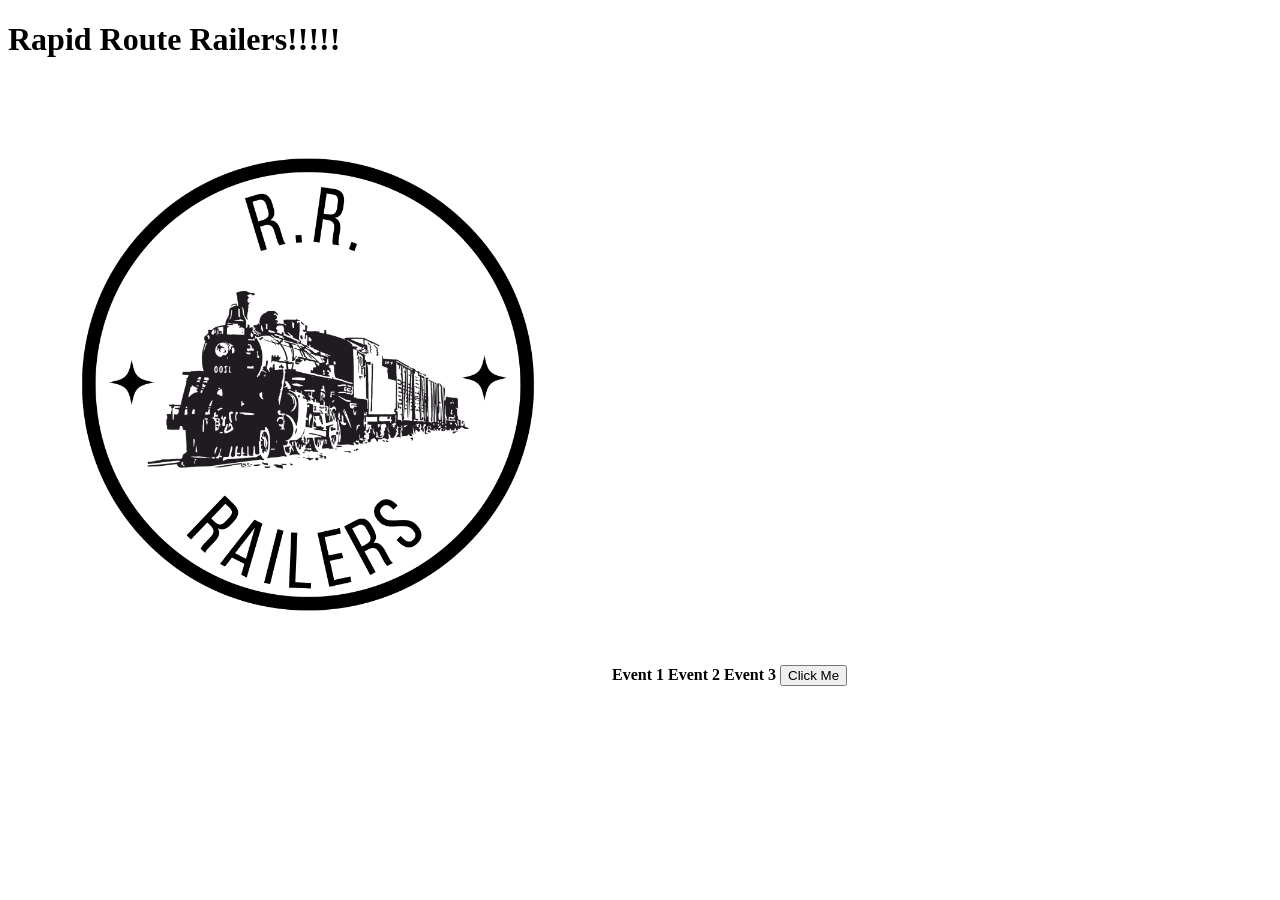
<file: excess/index.html>
<!DOCTYPE html>
<html lang="en">

<head>
    <meta charset="UTF-8">
    <meta name="viewport" content="width=device-width, initial-scale=1.0">
    <title>Document</title>
</head>

<body>
    <h1>Rapid Route Railers!!!!!</h1>
    <img src="RapidRouteRailersLogo.png" alt="Description of the image" style="width:600px;height:600px">
    <b>Event 1</b>
    <b>Event 2</b>
    <b>Event 3</b>
    <button>Click Me</button>
</body>

</html>
</file>
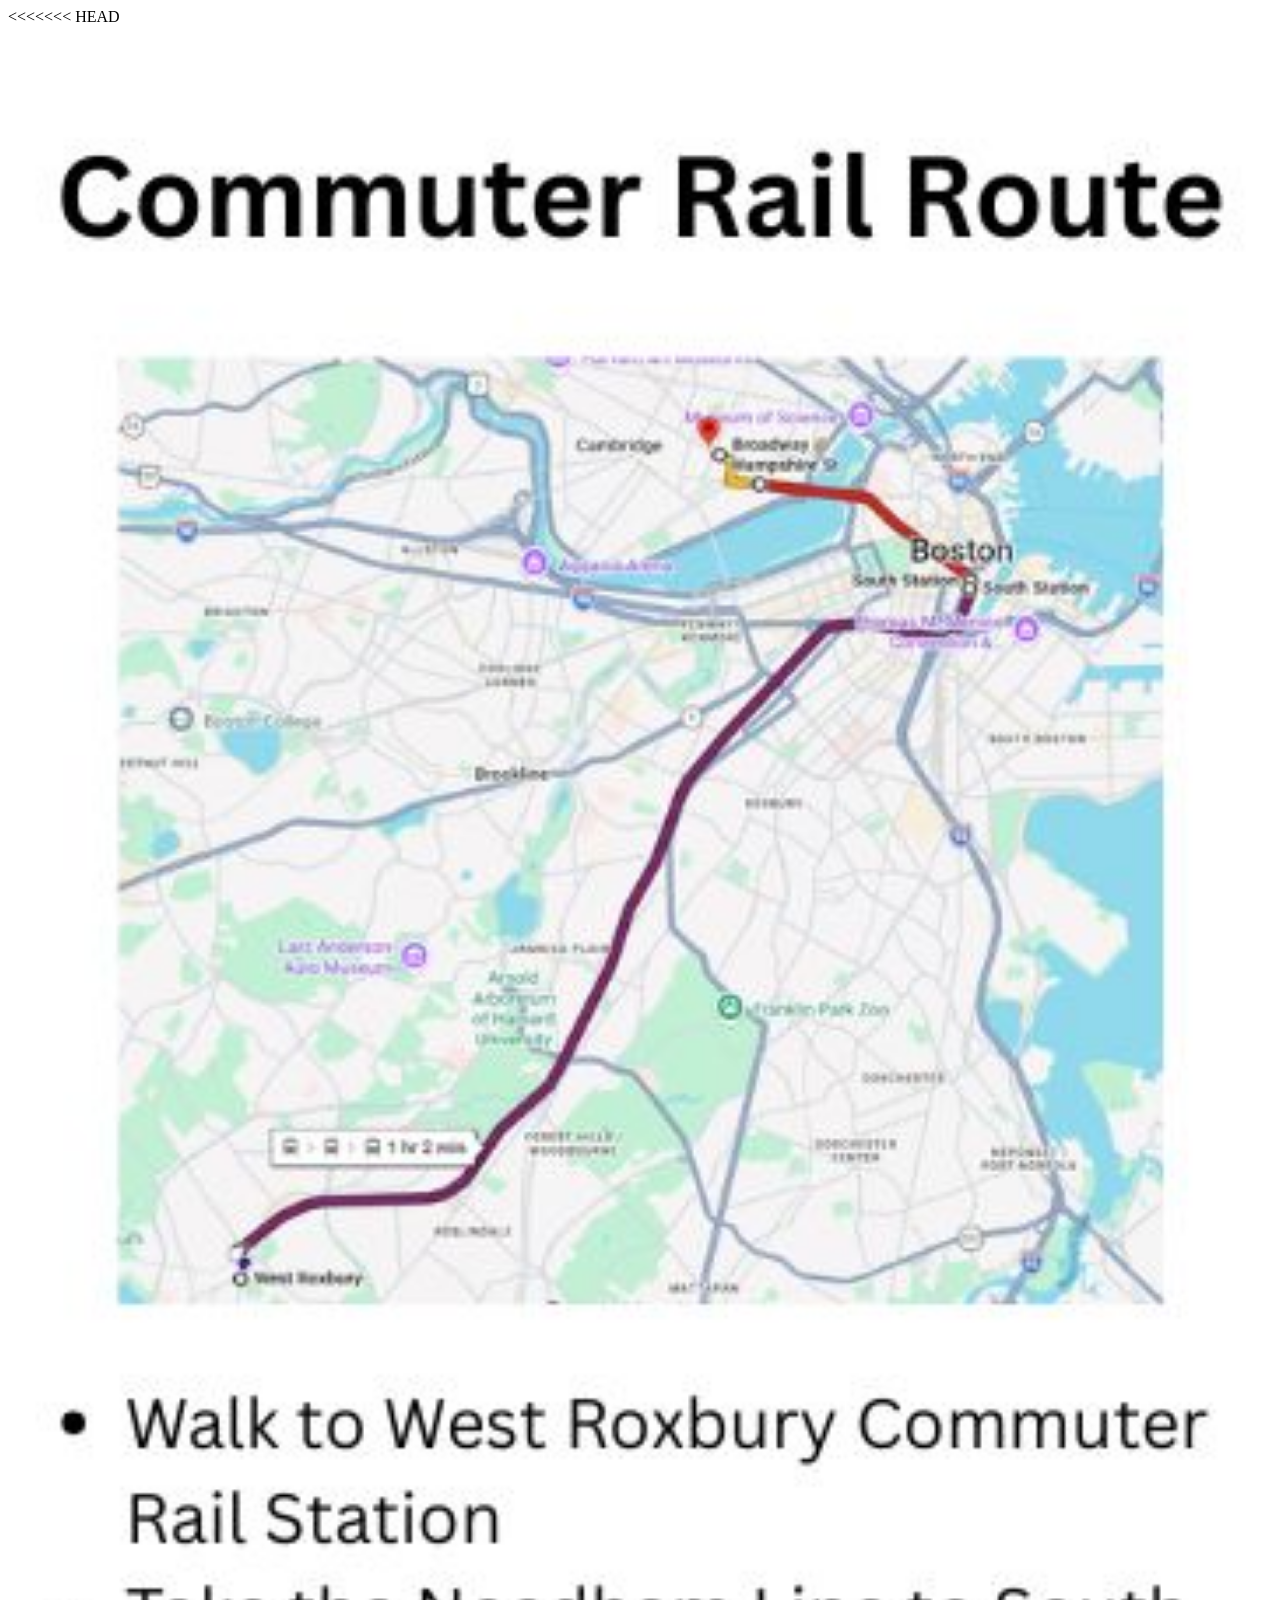
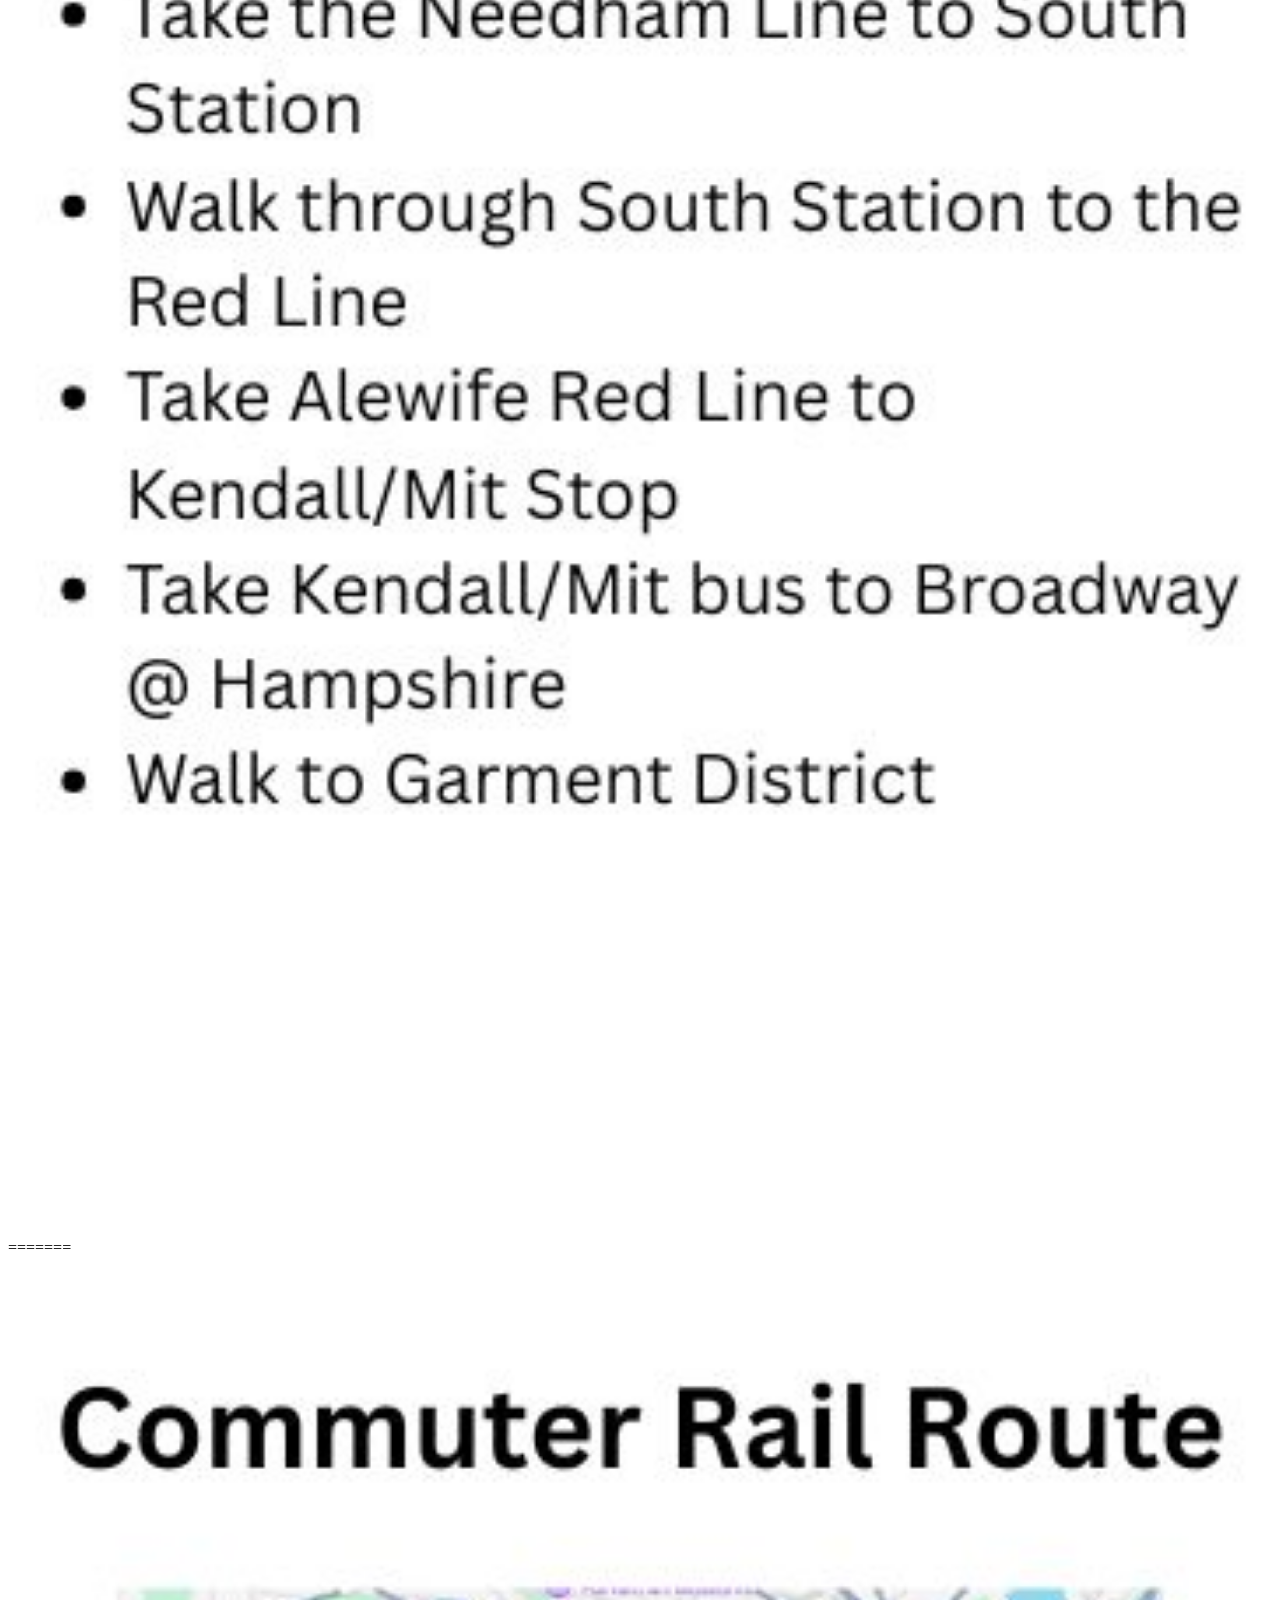
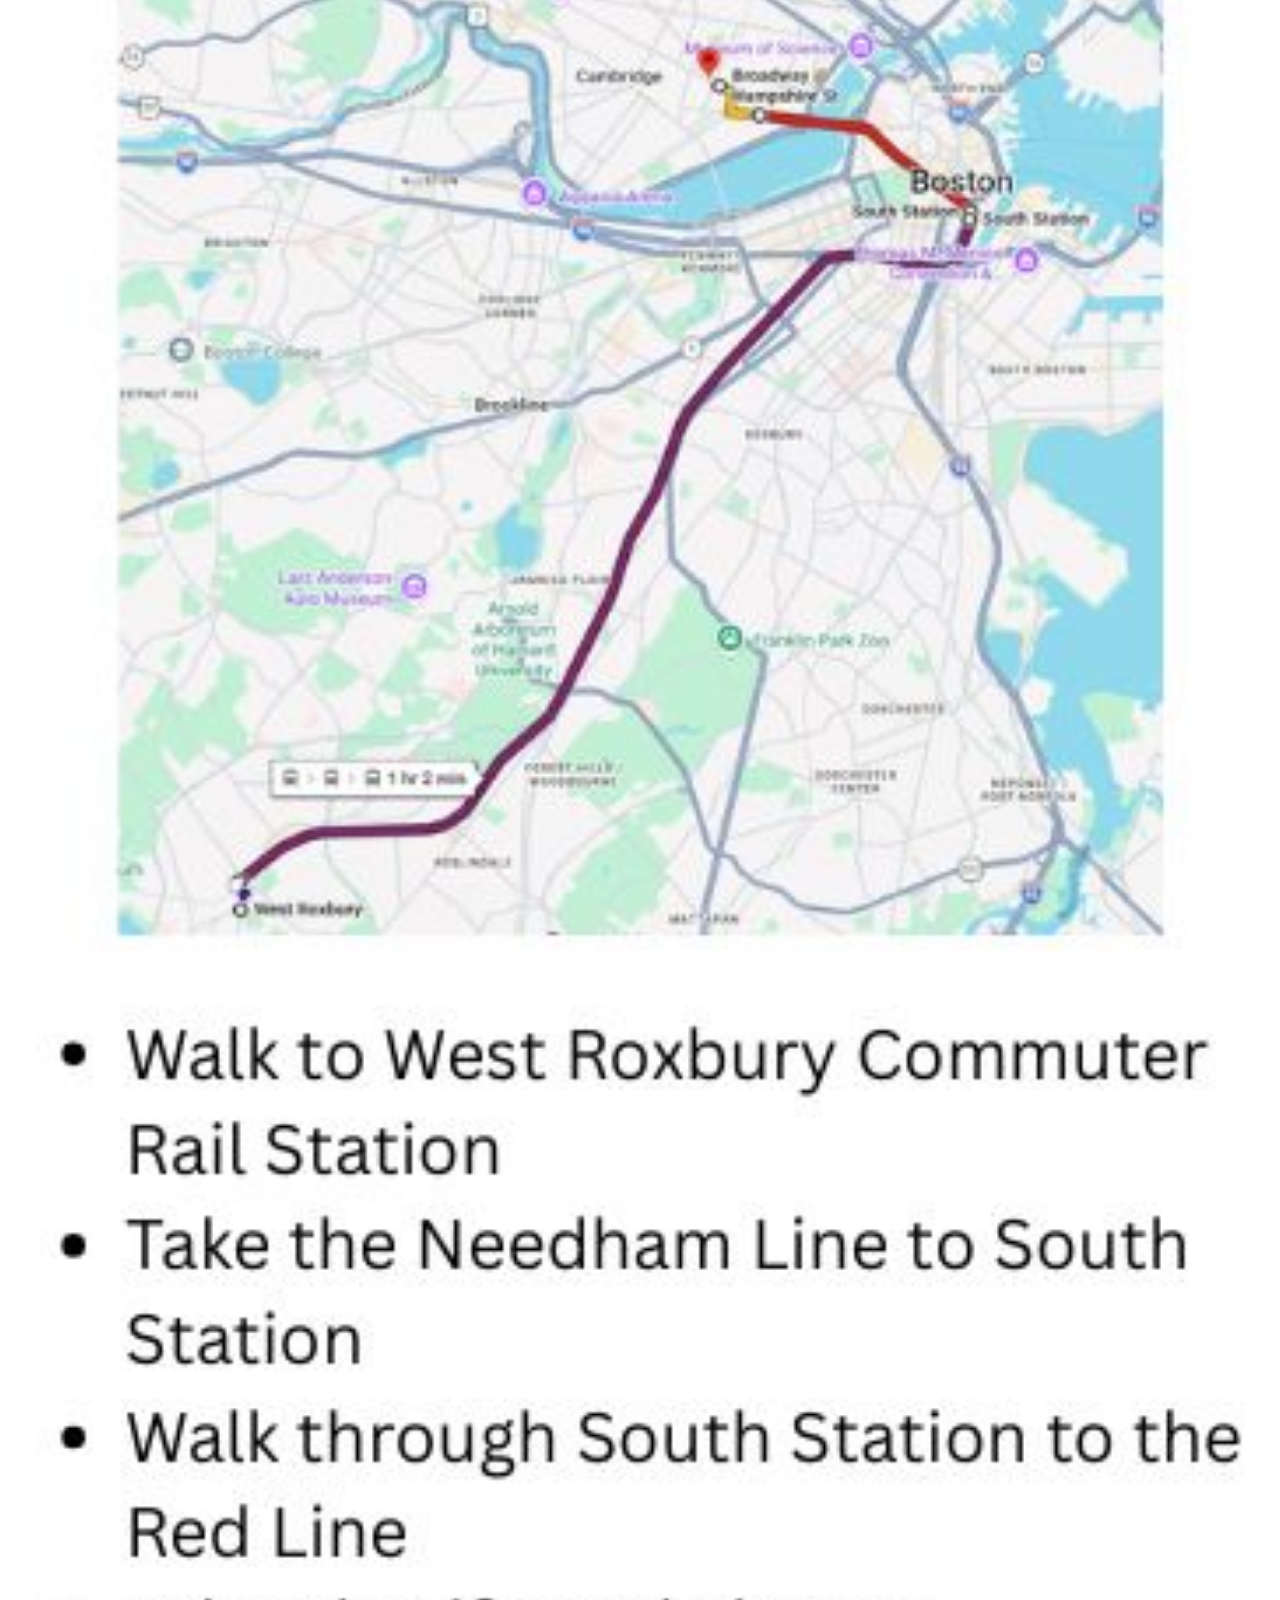
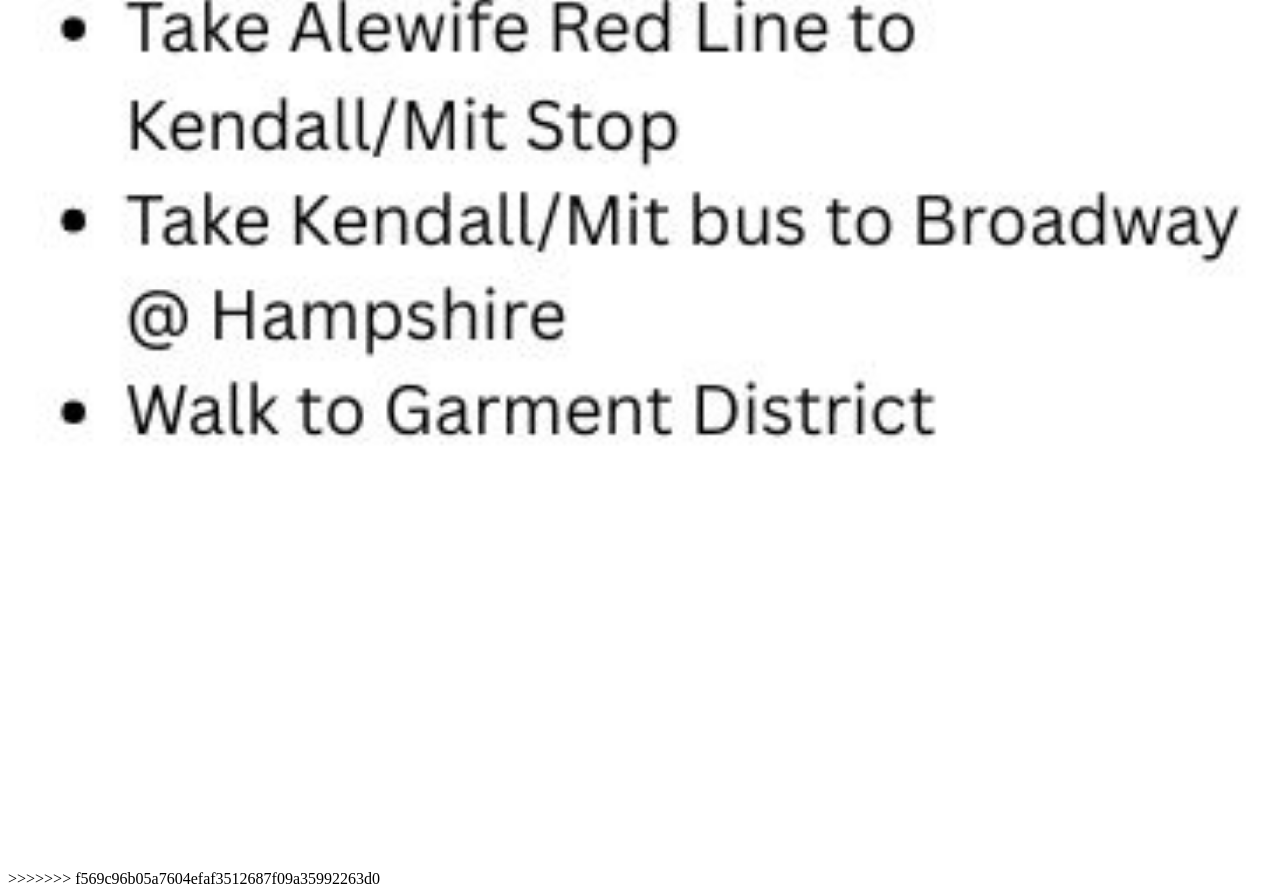
<file: garmentdistrict.html>
<!DOCTYPE html>
<html>

<body>
<<<<<<< HEAD
    <img id="myImage" src="page_images/Garment District.png" width="100%" height="100%">
=======
    <img id="myImage" src="GarmentDistrictmobile.jpg" width="100%" height="100%">
>>>>>>> f569c96b05a7604efaf3512687f09a35992263d0

</body>

</html>
</file>
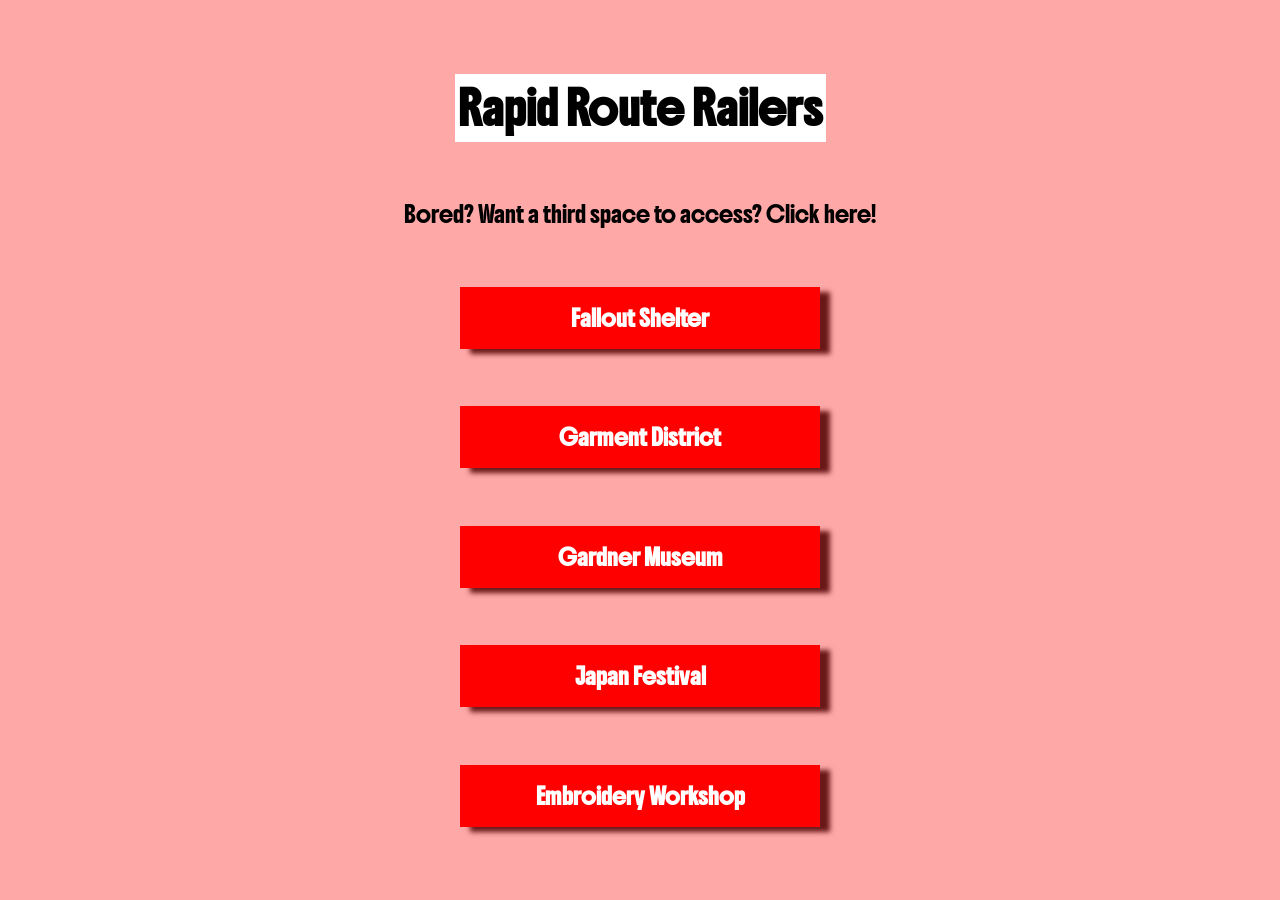
<file: main_page.html>
<!DOCTYPE html>
<html lang="en">

<head>
    <link rel="preconnect" href="https://fonts.googleapis.com">
    <link rel="preconnect" href="https://fonts.gstatic.com" crossorigin>
    <link href="https://fonts.googleapis.com/css2?family=Boldonse&display=swap" rel="stylesheet">

    <meta charset="UTF-8" />
    <meta name="viewport" content="width=device-width, initial-scale=1.0" />
    <title>Rapid Route R</title>
    <style>
        * {
            box-sizing: border-box;
            margin: 0;
            padding: 0;
        }

        .headerstyle {
            background: white;
            border: 6px solid rgb(255, 255, 255);
            border-width: medium;
            font-family: "Boldonse", system-ui;
        }

        body {
            background: #ffa8a8;
            font-family: "Boldonse", system-ui;
            ;
            /* height of the screen */
            min-height: 100dvh;
            display: flex;
            flex-direction: column;
            align-items: center;
            justify-content: space-evenly;
            /* rem is relative to font space */
            padding: 2rem 1.5rem;
            gap: 1rem;
        }

        .btn {
            display: block;
            width: 100%;
            max-width: 360px;
            padding: 1rem;
            border: none;
            /* border-radius: 10px; */
            font-size: 1rem;
            font-weight: 600;
            font-family: "Boldonse", system-ui;
            cursor: pointer;
            background: #ff0000;
            color: #fff;
            transition: opacity 0.2s;
            box-shadow: 10px 5px 5px rgb(106, 23, 23);
        }

        .btn:active {
            opacity: 0.75;
        }
    </style>

</head>

<body>
    <h1 class="headerstyle"> Rapid Route Railers </h1>
    <p> Bored? Want a third space to access? Click here! </p>
    <button class="btn" onclick="location.href='https://rapidrouterailers.s3.us-east-2.amazonaws.com/Fallout+Shelter.png'">Fallout Shelter</button>
    <button class="btn" onclick="location.href='https://rapidrouterailers.s3.us-east-2.amazonaws.com/Garment+District.png'">Garment District</button>
    <button class="btn" onclick="location.href='https://rapidrouterailers.s3.us-east-2.amazonaws.com/Isabella+Stewart+Gardner+Museum.png'">Gardner
        Museum</button>
    <button class="btn" onclick="location.href='https://rapidrouterailers.s3.us-east-2.amazonaws.com/Japan+Festival.png'">Japan Festival</button>
    <button class="btn" onclick="location.href='https://rapidrouterailers.s3.us-east-2.amazonaws.com/Embroidery+Workshop.png'">Embroidery
        Workshop</button>

</body>

</html>
</file>
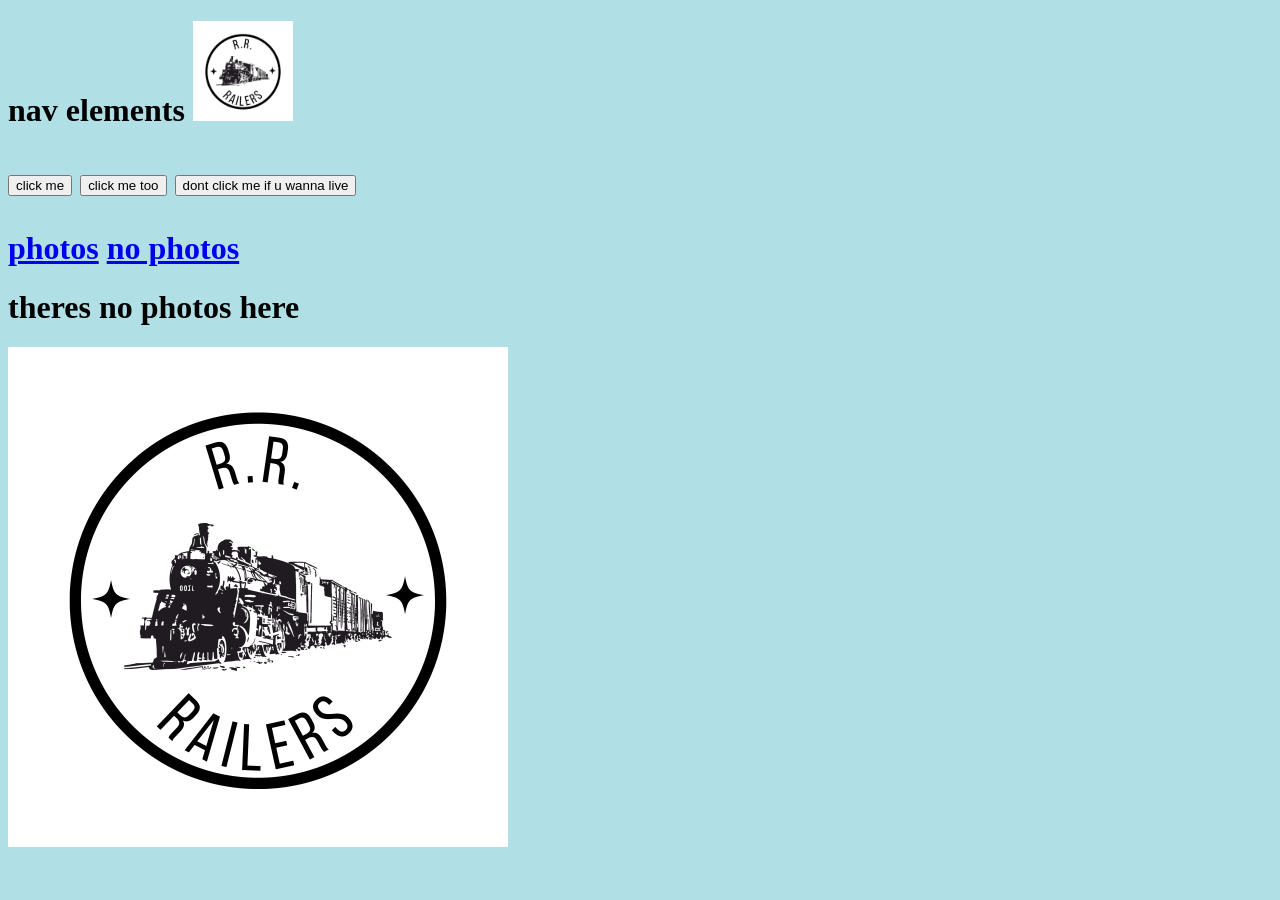
<file: prototype.html>
<!DOCTYPE html>
<html>

<body style="background-color:powderblue">
    <script>
        function doStuff(click) {
            var pic;
            if (click == 0) {
                pic = "RapidRouteRailersLogo.png"
            } else {
                pic = "imsoscared.png"
            }
            document.getElementById('myImage').src = pic;
        }

        function nukeWebpage() {
            document.open();
            document.write("<h1> ITS ALL GONE THEY TOOK IT ALL!! KYLE ITS ALL GONE</h1>")
            document.close();
        }

    </script>
    <h1>
        nav elements
        <img id="myImage" src="RapidRouteRailersLogo.png" width="100" height="100">
        <p>
            <button type="button" onclick="doStuff(1)">click me</button>
            <button type="button" onclick="doStuff(0)">click me too</button>
            <button type="button" onclick="nukeWebPage()">dont click me if u wanna live</button>
        </p>

        <nav>
            <a href="#photos">photos</a>
            <a href="#no photos">no photos</a>
        </nav>
    </h1>

    <div id="photos">
        <h1> theres no photos here </h1>
    </div>

    <div id="no photos"> <img src="RapidRouteRailersLogo.png" width=500 height=500> </div>
</body>

</html>
</file>
